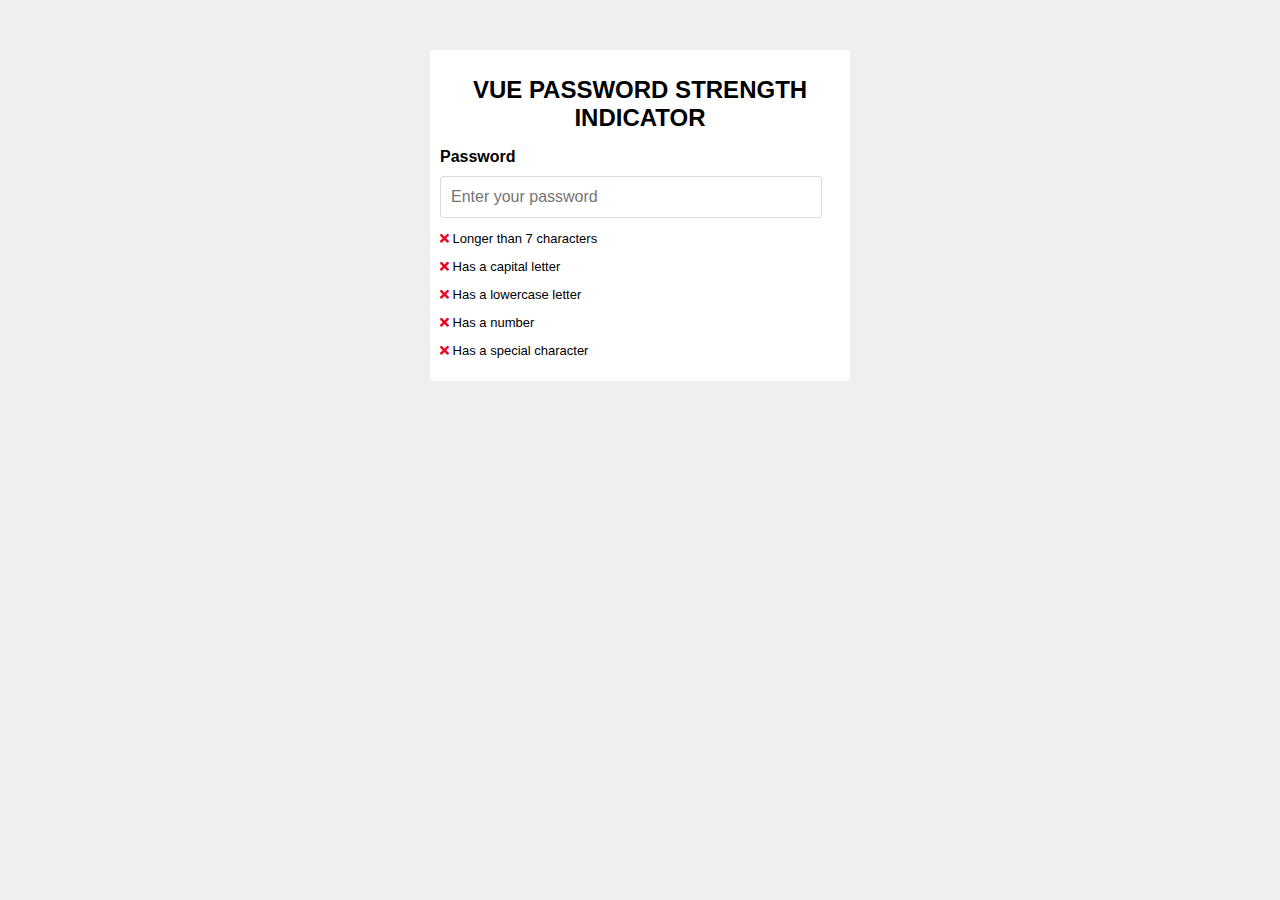
<file: lab05_151539/zad1/index.html>
<!DOCTYPE html>
<html lang="en">
  <head>
    <meta charset="UTF-8">
    <title>Password strength indicator</title>
    <link rel='stylesheet' href='css/all.css'>
    <link rel="stylesheet" href="css/style.css">
  </head>
  <body>
    <div id="app" class="container">
      <h1>Vue Password Strength Indicator</h1>
      <label class="frmLabel" for="password">Password</label>
      <input placeholder="Enter your password" name="password" class="frmField" type="password" @input="" v-model="message" />
      <p class="frmValidation" :class="{'frmValidation--passed' : message.length > 7}">
        <i class="frmIcon fas" :class="message.length > 7 ? 'fa-check' : 'fa-times'"></i>
        Longer than 7 characters
      </p>
      <p class="frmValidation" :class="{'frmValidation--passed' :has_uppercase }">
        <i class="frmIcon fas" :class="has_uppercase ? 'fa-check' : 'fa-times'"></i>
        Has a capital letter
      </p>
      <p class="frmValidation" :class="{'frmValidation--passed' :has_lowercase }">
        <i class="frmIcon fas" :class="has_lowercase ? 'fa-check' : 'fa-times'"></i>
        Has a lowercase letter
      </p>
      <p class="frmValidation" :class="{'frmValidation--passed' : has_number }">
        <i class="frmIcon fas" :class="has_number ? 'fa-check' : 'fa-times'"></i>
        Has a number
      </p>
      <p class="frmValidation" :class="{'frmValidation--passed' : has_special }">
        <i class="frmIcon fas" :class="has_special ? 'fa-check' : 'fa-times'"></i>
        Has a special character
      </p>
    </div><!-- #app  -->
    <script src='js/vue.2.1.10.min.js'></script>
    <script  src="index.js"></script>
  </body>
</html>
</file>
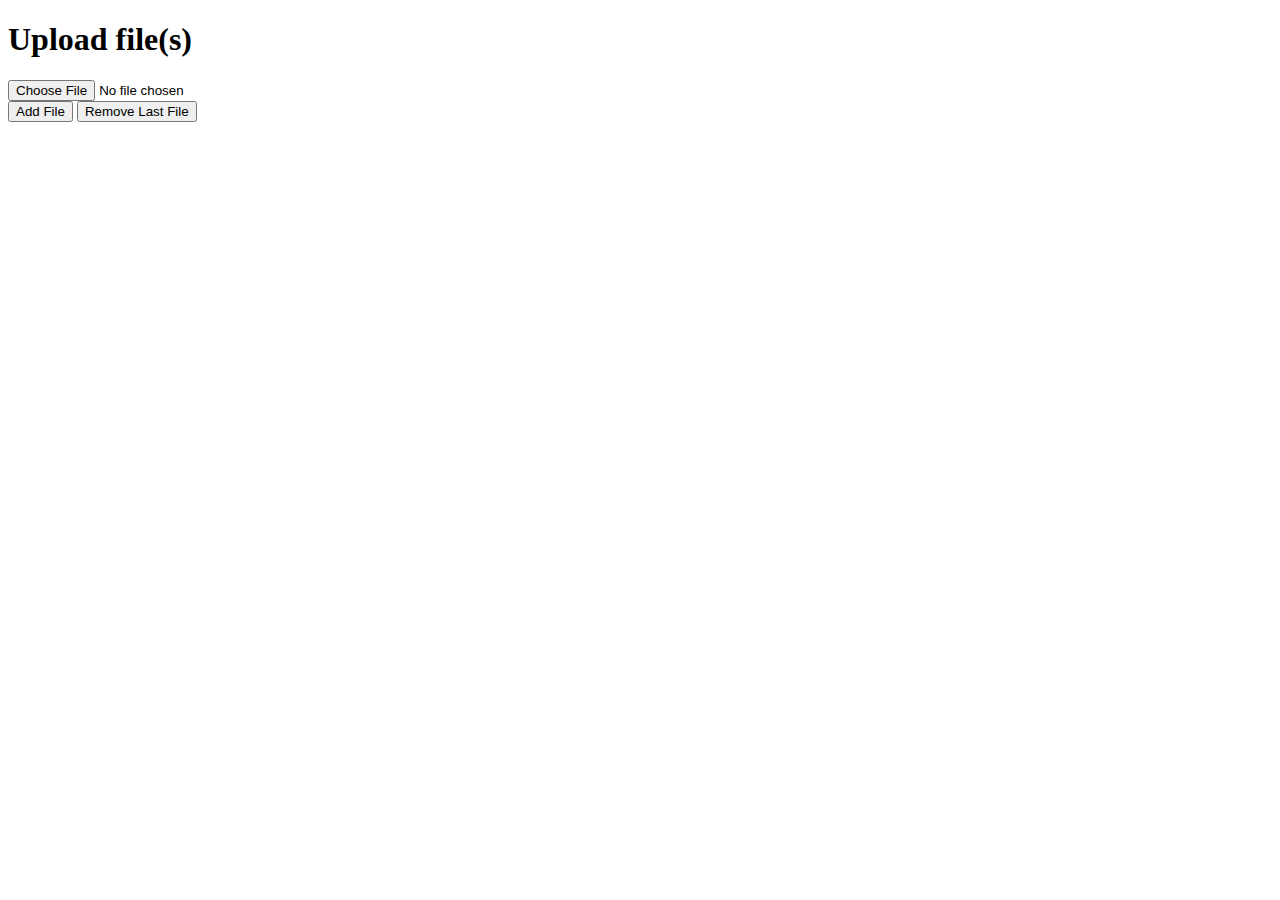
<file: lab02_151539/ex3/1-inputs.html>
<!DOCTYPE html>
<html lang="en">
<head>
    <meta charset="UTF-8">
    <title>Title</title>
    <script>
        const addFile = () => {
            const inputContainer = document.getElementById('input-container');
            const input = document.createElement('input');
            input.setAttribute('type', 'file');
            const newLine = document.createElement('br');
            inputContainer.appendChild(input);
            inputContainer.appendChild(newLine);
        };

        const removeLastFile = () => {
            const inputContainer = document.getElementById('input-container');
            inputContainer.removeChild(inputContainer.lastChild);
            inputContainer.removeChild(inputContainer.lastChild);
        };
    </script>
</head>
<body>
<h1>Upload file(s)</h1>
<div id="input-container">
    <input type="file"/>
    <br/>
</div>
<button onclick="addFile()">Add File</button>
<button onclick="removeLastFile()">Remove Last File</button>
</body>
</html>
</file>
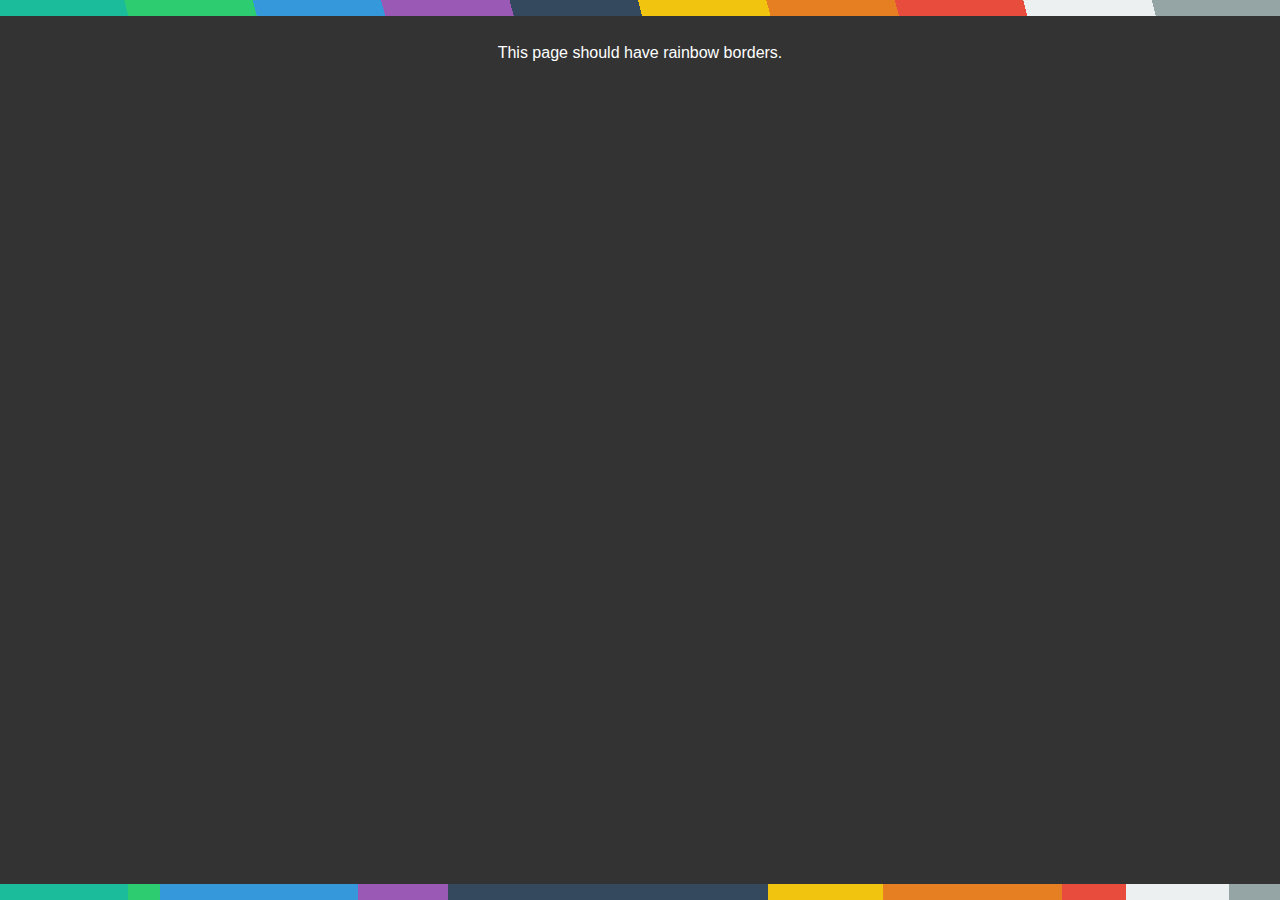
<file: lab04_151539/zad2/zad2.html>
<!doctype html>

<html>
	<head>
		<title>Rainbow border example</title>
		<link rel="stylesheet" type="text/css" href="style.css">
	</head>
	<body>
		<p>This page should have rainbow borders.</p>
	</body>
</html>
</file>
<file: lab05_151539/zad1/css/style.css>
body {
  background-color: #EFEFEF;
}

.container {
  width: 400px;
  margin: 50px auto;
  background: white;
  padding: 10px;
  font-family: Arial, Helvetica, sans-serif, sans-serif;
  border-radius: 3px;
}

h1 {
  font-size: 24px;
  text-align: center;
  text-transform: uppercase;
}

.frmField {
  background-color: white;
  color: #495057;
  line-height: 1.25;
  font-size: 16px;
  font-family: 'Roboto', sans-serif;
  border: 0;
  padding: 10px;
  border: 1px solid #dbdbdb;
  border-radius: 3px;
  width: 90%;
}

.frmLabel {
  display: block;
  margin-bottom: 10px;
  font-weight: bold;
}

.frmValidation {
  font-size: 13px;
}

.frmValidation--passed {
  color: #717b85;
}

.frmIcon {
  color: #EB0029;
}

.frmValidation--passed .frmIcon {
  color: #0fa140;
}

.howToBuild {
  text-align: center;
  color: purple;
}

.howToBuild a {
  color: grey;
  font-weight: bold;
  text-decoration: none;
  text-transform: uppercase;
}
</file>
<file: lab04_151539/zad2/style.css>
html {
  position: relative;
  height: 100%;
  background: #333;
}
html:before, html:after {
  position: absolute;
  content: "";
  height: 1em;
  top: 0;
  left: 0;
  right: 0;
}
html:after {
  top: auto;
  bottom: 0;
}
html:before {
  background: linear-gradient(75deg, #1abc9c 10%, #2ecc71 10%, #2ecc71 20%, #3498db 20%, #3498db 30%, #9b59b6 30%, #9b59b6 40%, #34495e 40%, #34495e 50%, #f1c40f 50%, #f1c40f 60%, #e67e22 60%, #e67e22 70%, #e74c3c 70%, #e74c3c 80%, #ecf0f1 80%, #ecf0f1 90%, #95a5a6 90%);
}
html:after {
  background: linear-gradient(90deg, #1abc9c 10%, #2ecc71 10%, #2ecc71 12.5%, #3498db 12.5%, #3498db 28%, #9b59b6 28%, #9b59b6 35%, #34495e 35%, #34495e 60%, #f1c40f 60%, #f1c40f 69%, #e67e22 69%, #e67e22 83%, #e74c3c 83%, #e74c3c 88%, #ecf0f1 88%, #ecf0f1 96%, #95a5a6 96%);
}

body {
  padding-top: 20px;
}

p {
  text-align: center;
  color: white;
  font-family: Arial, sans-serif;
}

a {
  color: white;
}

/*# sourceMappingURL=style.css.map */
</file>
